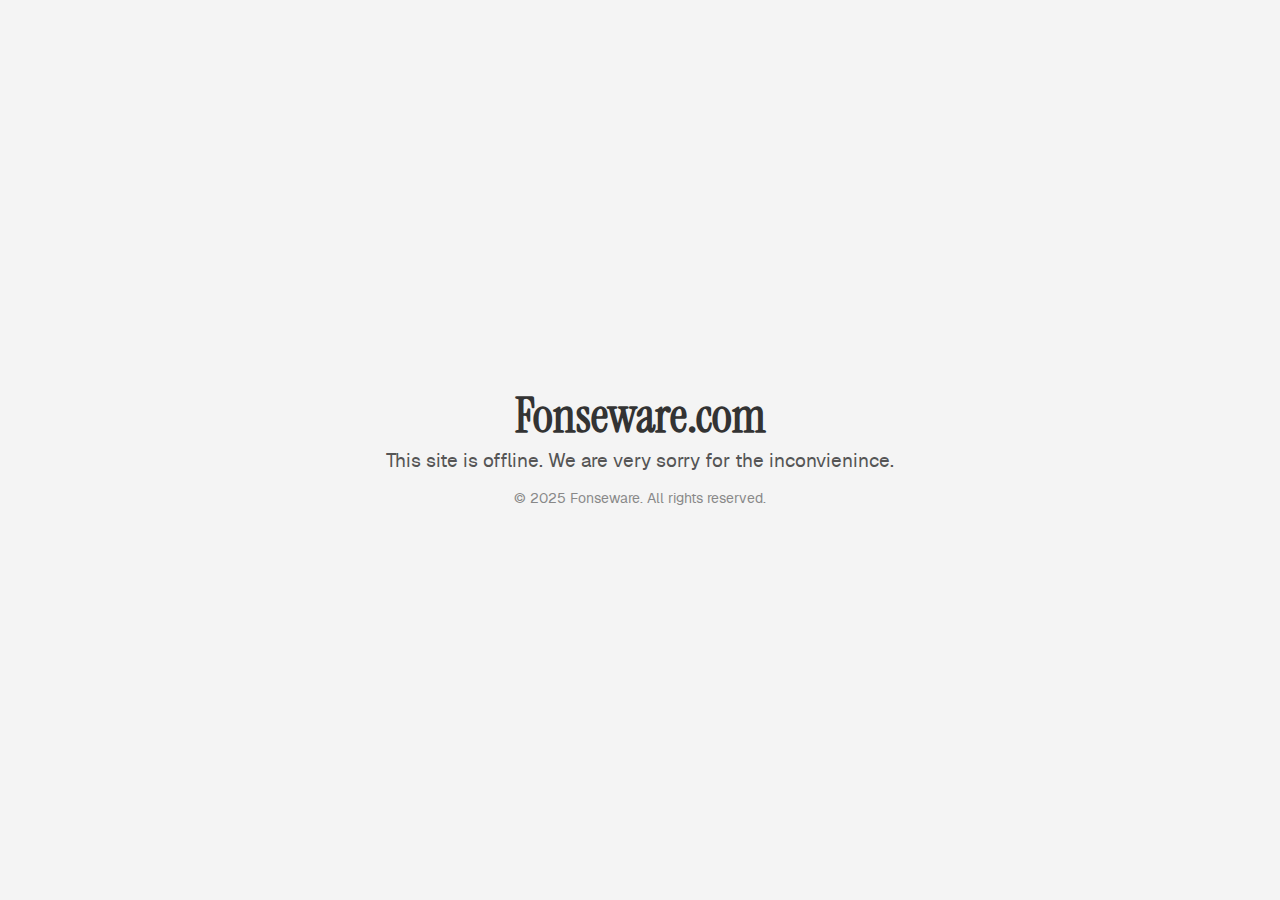
<file: index.html>
<!DOCTYPE html>
<html lang="en">
<head>
  <meta charset="UTF-8" />
  <meta name="viewport" content="width=device-width, initial-scale=1.0" />
  <title>Fonseware.com is offline</title>
  <link rel="stylesheet" href="../res/styles.css" />
</head>
<body>
  <div class="container">
    <h1 style="font-family: 'InstrumentSerif-Regular';">Fonseware.com</h1>
    <p class="tagline">This site is offline. We are very sorry for the inconvienince.</p>
    <footer>&copy; 2025 Fonseware. All rights reserved.</footer>
  </div>
</body>
</html>
</file>
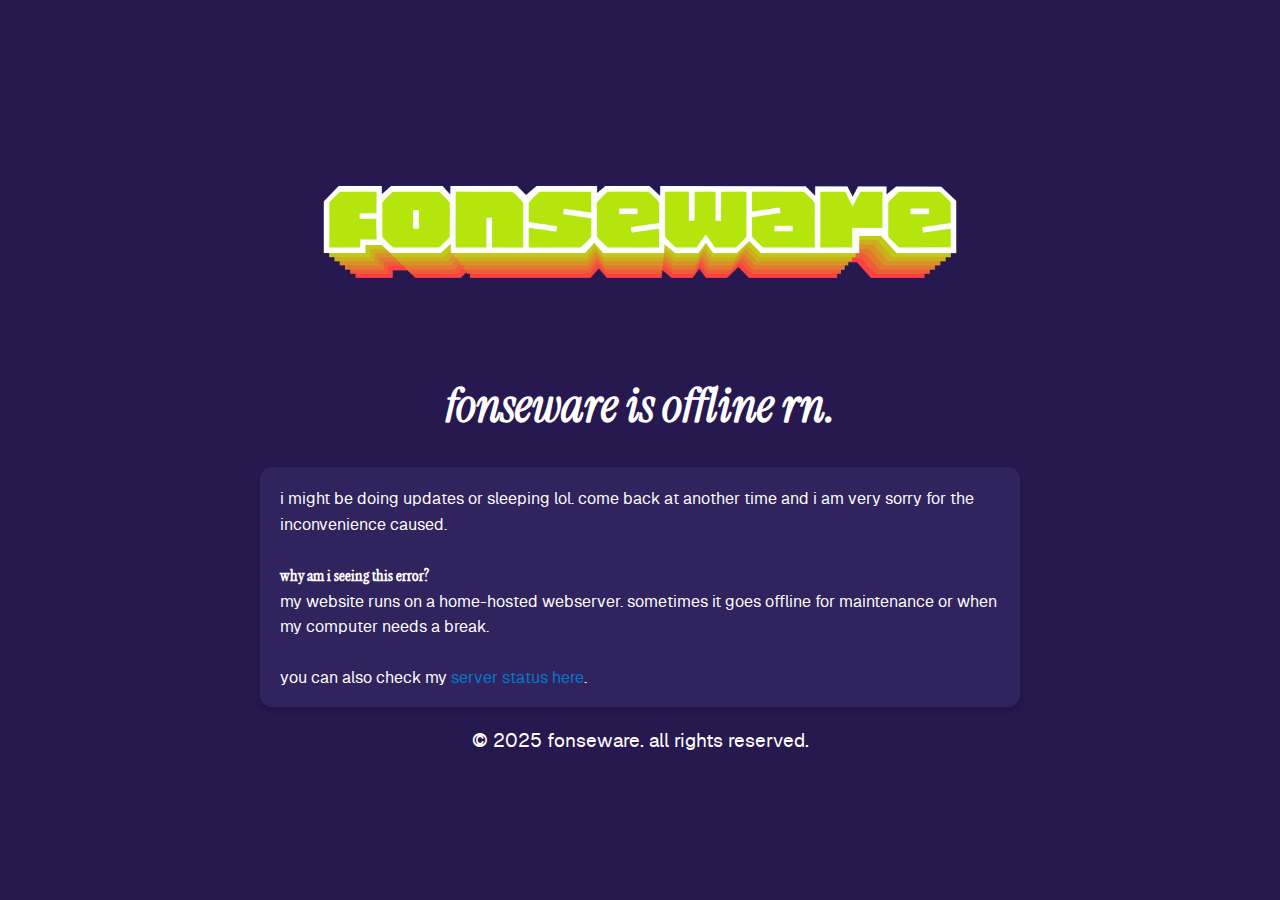
<file: docs/index.html>
<!doctype html>
<html lang="en" xmlns="http://www.w3.org/1999/html">
<head>
    <meta charset="utf-8"/>
    <meta name="viewport" content="width=device-width, initial-scale=1.0"/>
    <title>fonseware is offline rn.</title>
    <link rel="stylesheet" href="res/styles.css"/>
    <link rel="icon" type="image/x-icon" href="res/favicon.png">
</head>
<body>
<div class="container" id="main-view">
    <img src="res/logo.png" alt="logo">
    <h1 style="font-family: 'InstrumentSerif-Italic',serif;">fonseware is offline rn.</h1>
    <div class="card">

        <p class="tagline" style="text-align: left; margin-bottom: -5px">
            i might be doing updates or sleeping lol. come back at another time and i am very sorry for the
            inconvenience caused. <br><br><strong style="font-family: 'InstrumentSerif-Regular',serif;" class="topics"> why am
            i seeing this error?</strong><br> my website runs on a home-hosted webserver. sometimes it goes offline for
            maintenance or when my computer needs a break.<br><br> you can also check my <a href="https://www.fonseware.com/status/">server status here</a>.
        </p>
    </div>
    <footer class="tagline">&copy; 2025 fonseware. all rights reserved.</footer>
</div>
</body>
</html>
</file>
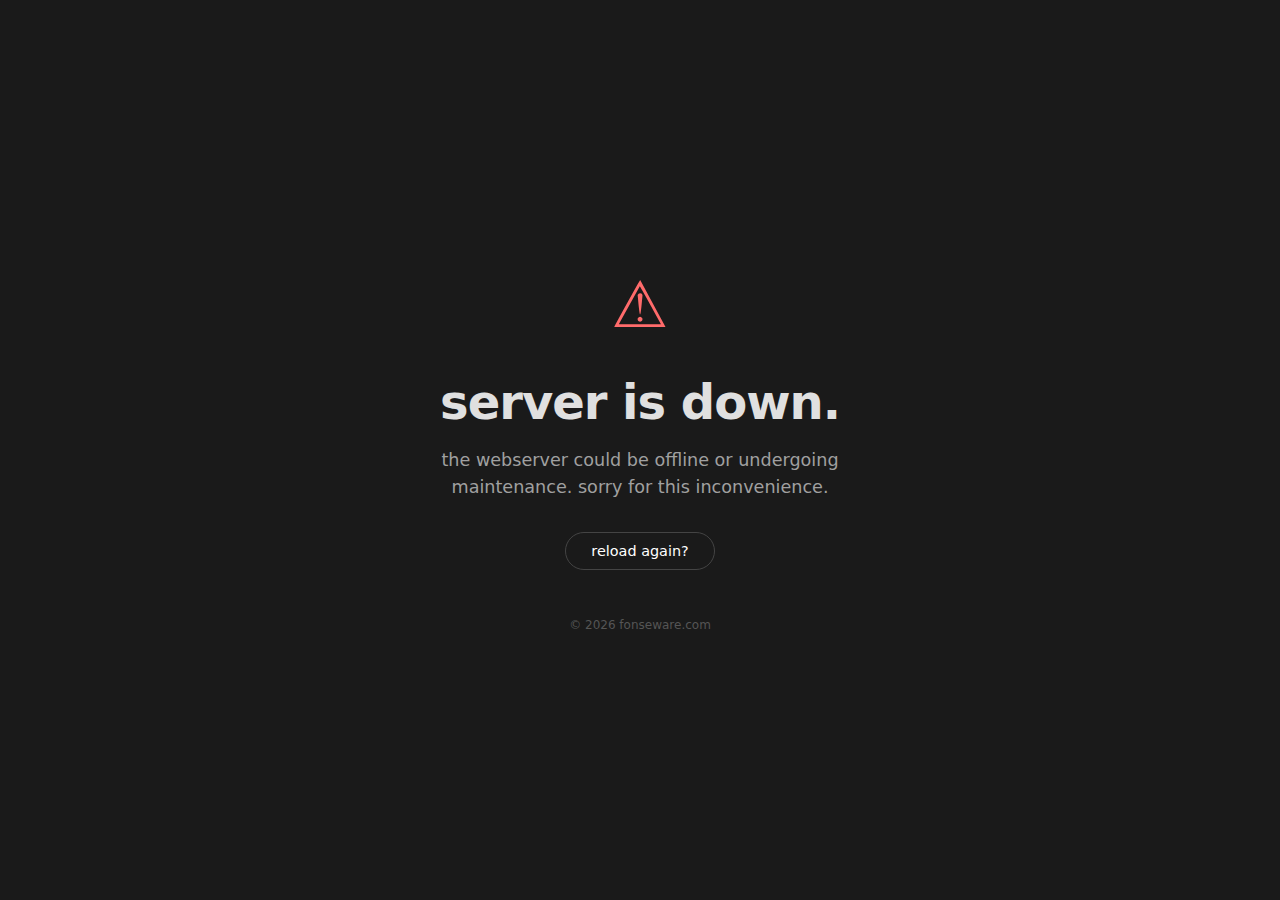
<file: docs/offline.html>
<!DOCTYPE html>
<html lang="en">
<head>
    <meta charset="UTF-8">
    <meta name="viewport" content="width=device-width, initial-scale=1.0">
    <title>service unavailable</title>
    <style>
        * {
            box-sizing: border-box;
        }
        body {
            font-family: "Segoe UI", system-ui, -apple-system, BlinkMacSystemFont, 'Segoe UI', Roboto, Oxygen, Ubuntu, Cantarell, 'Open Sans', 'Helvetica Neue', sans-serif;
            background-color: #1a1a1a;
            color: #e0e0e0;
            height: 100vh;
            margin: 0;
            display: flex;
            flex-direction: column;
            justify-content: center;
            align-items: center;
            text-align: center;
            padding: 20px;
        }
        .content {
            max-width: 500px;
            width: 100%; /* Ensures it fits on small mobile screens */
        }
        h1 {
            font-size: 3rem;
            margin-bottom: 0.5rem;
            font-weight: 700;
            letter-spacing: -1px;
        }
        p {
            font-size: 1.1rem;
            color: #a0a0a0;
            margin-bottom: 2rem;
            line-height: 1.5;
        }
        .icon {
            font-size: 4rem;
            margin-bottom: 1rem;
            color: #ff6b6b;
        }
        .retry-btn {
            display: inline-block;
            padding: 10px 25px;
            border: 1px solid #444;
            border-radius: 50px;
            color: #fff;
            text-decoration: none;
            font-size: 0.9rem;
            transition: all 0.3s ease;
        }
        .retry-btn:hover {
            background-color: #333;
            border-color: #666;
        }
        footer {
            margin-top: 3rem;
            font-size: 0.75rem;
            color: #555;
        }

        /* Mobile Compatibility Tweaks */
        @media (max-width: 480px) {
            h1 {
                font-size: 2rem; /* Smaller heading for phones */
            }
            .icon {
                font-size: 3rem; /* Smaller icon for phones */
            }
            p {
                font-size: 1rem;
            }
        }
    </style>
</head>
<body>

    <div class="content">
        <div class="icon">&#9888;</div> 
        <h1>server is down.</h1>
        <p>the webserver could be offline or undergoing maintenance. sorry for this inconvenience.</p>
        
        <a href="http://fnswe.me/" class="retry-btn">reload again?</a>
    </div>

    <footer>
        &copy; <script>document.write(new Date().getFullYear())</script> fonseware.com</footer>

</body>
</html>
</file>
<file: res/styles.css>
* {
  margin: 0;
  padding: 0;
  box-sizing: border-box;
}

body {
  background-color: #f4f4f4;
  color: #333;
  font-family: 'Geist', Tahoma, Geneva, Verdana, sans-serif;
  display: flex;
  align-items: center;
  justify-content: center;
  height: 100vh;
  text-align: center;
}

.container {
  max-width: 600px;
  padding: 20px;
}

h1 {
  font-size: 3rem;
  margin-bottom: 10px;
}

.tagline {
  font-size: 1.2rem;
  margin-bottom: 20px;
  color: #555;
}

.status {
  font-size: 1.5rem;
  font-weight: bold;
  color: #007acc;
  margin-bottom: 40px;
}

footer {
  font-size: 0.9rem;
  color: #888;
}
@font-face {
    font-family: 'Geist';
    src: url('../res/geist-variablefont_wght-webfont.woff2') format('woff2');
    font-weight: normal;
    font-style: normal;
}
@font-face {
    font-family: 'Geist-Mono';
    src: url('../res/geistmono-variablefont_wght-webfont') format('woff2');
    font-weight: normal;
    font-style: normal;
}
@font-face {
    font-family: 'InstrumentSerif-Regular';
    src: url('../res/instrumentserif-regular-webfont.woff2') format('woff2');
    font-weight: normal;
    font-style: normal;
}
@font-face {
    font-family: 'InstrumentSerif-Italic';
    src: url('../res/instrumentserif-italic-webfont.woff2') format('woff2');
    font-weight: normal;
    font-style: normal;
}
</file>
<file: docs/res/styles.css>
* {
  margin: 0;
  padding: 0;
  box-sizing: border-box;
}

body {
  background-color: #27184f;
  color: #ffffff;
  font-family: "geist", tahoma, geneva, verdana, sans-serif;
  display: flex;
  align-items: center;
  justify-content: center;
  min-height: 100vh;
  text-align: center;
  line-height: 1.6;
}

.container {
  max-width: 800px;
  width: 95%;
  margin: 0 auto;
  padding: 20px;
}

h1 {
  font-size: clamp(2rem, 5vw, 3rem);
  margin-bottom: 10px;
}

.tagline {
  font-size: clamp(1rem, 3vw, 1.2rem);
  margin-bottom: 20px;
  color: #ffffff;
}

.status {
  font-size: clamp(1.2rem, 4vw, 1.5rem);
  font-weight: bold;
  color: #007acc;
  margin-bottom: 40px;
}

footer {
  font-size: clamp(0.8rem, 2vw, 0.9rem);
  color: #ffffff;
  margin-top: 20px;
}

.timestamp {
  font-size: clamp(0.8rem, 2vw, 0.9rem);
  color: #ffffff;
  margin-bottom: 20px;
}

.incident-list button,
.incident-button {
  background-color: #27184f;
  color: #ffffff;
  border: 2px solid #130e23;
  border-radius: 8px;
  padding: 10px 20px;
  font-size: clamp(0.9rem, 2vw, 1rem);
  font-family: "geist", sans-serif;
  cursor: pointer;
  transition: all 0.2s ease-in-out;
  box-shadow: 0 4px 6px rgba(0, 0, 0, 0.05);
  margin: 10px auto;
  display: block;
  width: fit-content;
}

.incident-list button:hover,
.incident-button:hover {
  background-color: #1d065c;
  color: #fff;
  transform: translateY(-2px);
  box-shadow: 0 6px 12px rgba(0, 0, 0, 0.1);
}

img {
  max-width: 100%;
  height: auto;
  margin-bottom: 20px;
}

a {
  color: #007acc;
  text-decoration: none;
  transition: color 0.2s ease-in-out;
}

a:hover {
  color: #ffffff;
}

@media (max-width: 768px) {
  h1 {
    font-size: clamp(1.5rem, 5vw, 2rem);
  }

  .tagline,
  .status,
  .timestamp {
    font-size: clamp(0.9rem, 3vw, 1rem);
  }

  button {
    font-size: clamp(0.8rem, 3vw, 0.9rem);
  }
}
@font-face {
  font-family: "Geist";
  src: url("../res/geist-variablefont_wght-webfont.woff2") format("woff2");
  font-weight: normal;
  font-style: normal;
}
@font-face {
  font-family: "Geist-Mono";
  src: url("../res/geistmono-variablefont_wght-webfont") format("woff2");
  font-weight: normal;
  font-style: normal;
}
@font-face {
  font-family: "InstrumentSerif-Regular";
  src: url("../res/instrumentserif-regular-webfont.woff2") format("woff2");
  font-weight: normal;
  font-style: normal;
}
@font-face {
  font-family: "InstrumentSerif-Italic";
  src: url("../res/instrumentserif-italic-webfont.woff2") format("woff2");
  font-weight: normal;
  font-style: normal;
}
/* Card Styling */
.card {
  background-color: #31245e;
  border-radius: 12px;
  padding: 20px;
  margin: 20px 0;
  box-shadow: 0 4px 6px rgba(0, 0, 0, 0.1), 0 1px 3px rgba(0, 0, 0, 0.06);
}

.card h2 {
  font-size: clamp(1.2rem, 3vw, 1.5rem);
  margin-bottom: 10px;
  color: #ffffff;
}

.card p {
  font-size: clamp(0.9rem, 2vw, 1rem);
  color: #ffffff;
}

.card .status {
  font-size: clamp(1.2rem, 4vw, 1.5rem);
  font-weight: bold;
  margin-bottom: 10px;
}

.card .timestamp {
  font-size: clamp(0.8rem, 2vw, 0.9rem);
  margin-bottom: 10px;
}

.card .incident-list button {
  width: 100%;
  margin: 5px 0;
  display: block;
}

@media (max-width: 768px) {
  .card {
    padding: 15px;
  }

  .card h2 {
    font-size: clamp(1rem, 3vw, 1.2rem);
  }

  .card p {
    font-size: clamp(0.8rem, 2vw, 0.9rem);
  }
}
</file>
